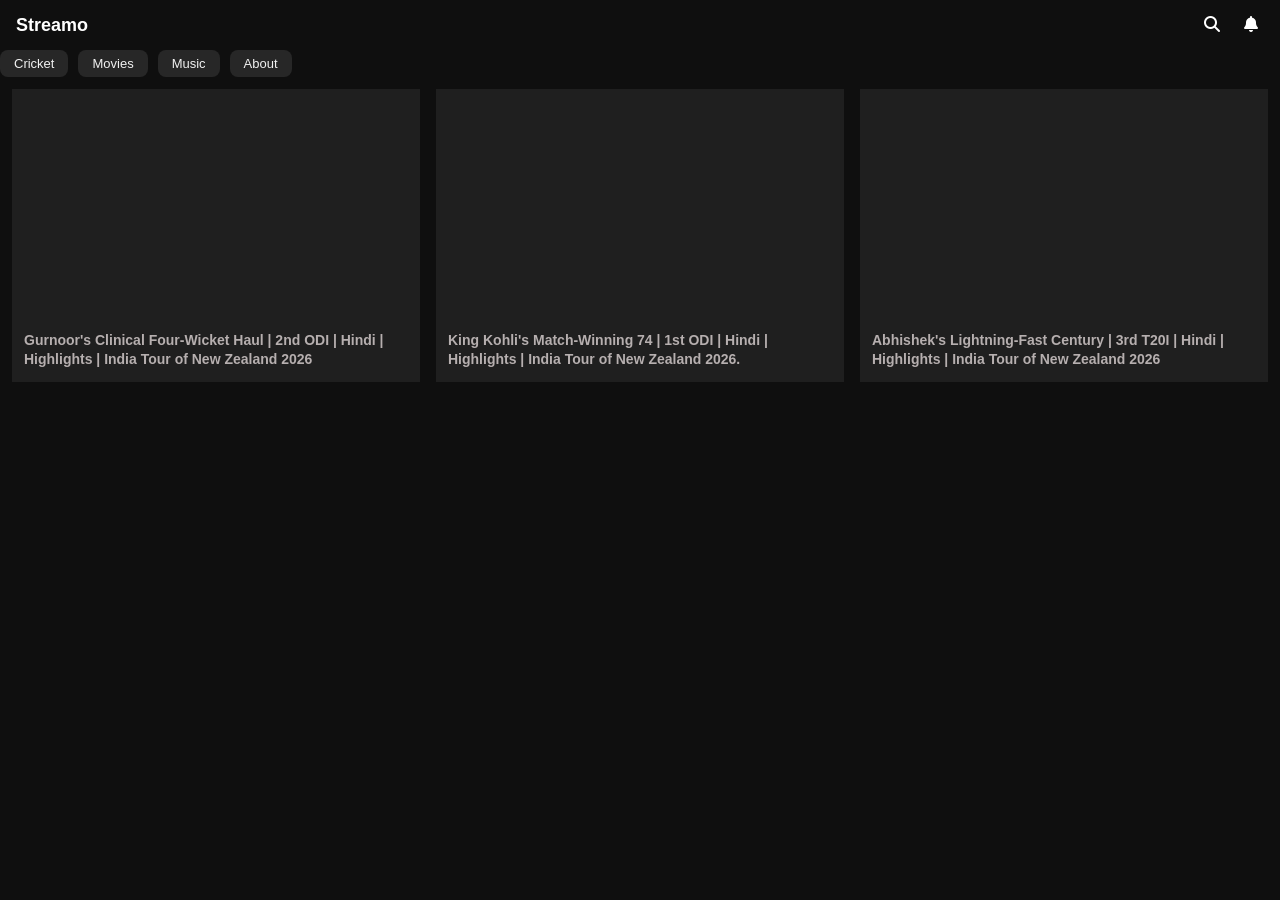
<file: index.html>
<!DOCTYPE html>
<html lang="en">

<head>
    <meta charset="UTF-8">
    <meta name="viewport" content="width=device-width, initial-scale=1.0">
    <title>Videoz - youtube clon for just practice </title>
    <link rel="stylesheet" href="style.css">
    <link rel="stylesheet" href="https://cdnjs.cloudflare.com/ajax/libs/font-awesome/6.4.0/css/all.min.css">
</head>

<body>

    <!--Top-Bar-->
    <div class="top-bar">
        <div class="logo">Streamo</div>
        <div class="search-icon">
            <button><i class="fa-solid fa-magnifying-glass"></i></button>

            <div class="bell-icon">
            <button><i class="fa-solid fa-bell"></i></button>
        </div>
        </div>
  
    </div>

    <!--Nav-Bar-->
    <div class="naVBar">
        <ul>
            <li><a href="index.html" style="text-decoration: none; color: inherit;">Cricket</a></li>
            <li><a href="movies.html" style="text-decoration: none; color: inherit;">Movies</a></li>
            <li><a href="music.html" style="text-decoration: none; color: inherit;">Music</a></li>
            <li><a href="about.html" style="text-decoration: none; color: inherit;">About</a></li>
        </ul>
    </div>


    <!--Main-Section-->
    <main class="main-section">
        <div class="video-card">
            <iframe src="https://www.youtube.com/embed/_MpTRnG-0DM?si=MXz8E1nkbcRrGd09&amp;start=7" title="YouTube video player" frameborder="0" allow="accelerometer; autoplay; clipboard-write; encrypted-media; gyroscope; picture-in-picture; web-share" referrerpolicy="strict-origin-when-cross-origin" allowfullscreen></iframe>
            <h4 class="video-title">Gurnoor's Clinical Four-Wicket Haul | 2nd ODI | Hindi | Highlights | India Tour of New Zealand 2026</h4>
          </div>

          <div  class="video-card">
            <iframe  src="https://www.youtube.com/embed/lP-ZctfzFe4?si=WE4D8C4TVoX5SG-3&amp;start=7" title="YouTube video player" frameborder="0" allow="accelerometer; autoplay; clipboard-write; encrypted-media; gyroscope; picture-in-picture; web-share" referrerpolicy="strict-origin-when-cross-origin" allowfullscreen></iframe>
           <h4 class="video-title">King Kohli's Match-Winning 74 | 1st ODI | Hindi | Highlights | India Tour of New Zealand 2026.</h4>
          </div>

          <div class="video-card">
            <iframe  src="https://www.youtube.com/embed/QZ9yA5lxS1g?si=xqJbxRa_CPi83pFX&amp;start=7" title="YouTube video player" frameborder="0" allow="accelerometer; autoplay; clipboard-write; encrypted-media; gyroscope; picture-in-picture; web-share" referrerpolicy="strict-origin-when-cross-origin" allowfullscreen></iframe>
            <h4 class="video-title">Abhishek's Lightning-Fast Century | 3rd T20I | Hindi | Highlights | India Tour of New Zealand 2026</h4>

          </div>
    </main>

</body>

</html>
</file>
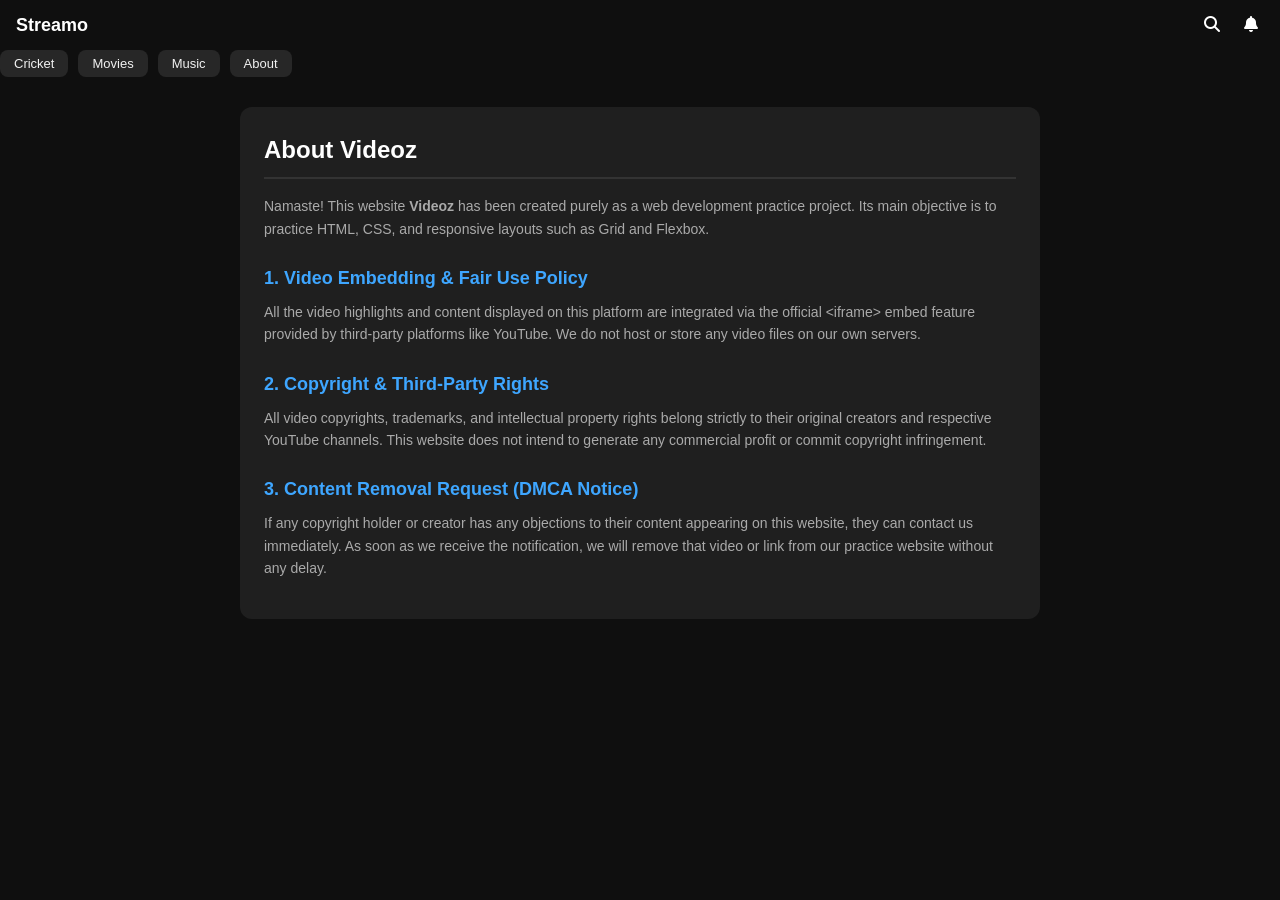
<file: about.html>
<!DOCTYPE html>
<html lang="en">
<head>
    <meta charset="UTF-8">
    <meta name="viewport" content="width=device-width, initial-scale=1.0">
    <title>About</title>
     <link rel="stylesheet" href="style.css">
    <link rel="stylesheet" href="https://cdnjs.cloudflare.com/ajax/libs/font-awesome/6.4.0/css/all.min.css">
</head>
<body>
     <!--Top-Bar-->
    <div class="top-bar">
        <div class="logo">Streamo</div>
        <div class="search-icon">
            <button><i class="fa-solid fa-magnifying-glass"></i></button>

            <div class="bell-icon">
            <button><i class="fa-solid fa-bell"></i></button>
        </div>
        </div>
  
    </div>

    <!--Nav-Bar-->
    <div class="naVBar">
        <ul>
            <li><a href="index.html" style="text-decoration: none; color: inherit;">Cricket</a></li>
            <li><a href="movies.html" style="text-decoration: none; color: inherit;">Movies</a></li>
            <li><a href="music.html" style="text-decoration: none; color: inherit;">Music</a></li>
            <li><a href="about.html" style="text-decoration: none; color: inherit;">About</a></li>
        </ul>
    </div>

    <!--About-->
    <main style="max-width: 800px; margin: 30px auto; padding: 24px; background-color: #1f1f1f; border-radius: 12px; color: #f1f1f1; line-height: 1.6; font-family: Arial, sans-serif;">
    <h2 style="font-size: 24px; margin-bottom: 16px; color: #ffffff; border-bottom: 2px solid #333; padding-bottom: 8px;">About Videoz</h2>
    
    <p style="font-size: 14px; color: #aaa; margin-bottom: 16px;">
        Namaste! This website <strong>Videoz</strong> has been created purely as a web development practice project. Its main objective is to practice HTML, CSS, and responsive layouts such as Grid and Flexbox.
    </p>

    <h3 style="font-size: 18px; margin-top: 24px; margin-bottom: 8px; color: #3ea6ff;">1. Video Embedding & Fair Use Policy</h3>
    <p style="font-size: 14px; color: #aaa; margin-bottom: 16px;">
        All the video highlights and content displayed on this platform are integrated via the official <code>&lt;iframe&gt;</code> embed feature provided by third-party platforms like YouTube. We do not host or store any video files on our own servers.
    </p>

    <h3 style="font-size: 18px; margin-top: 24px; margin-bottom: 8px; color: #3ea6ff;">2. Copyright & Third-Party Rights</h3>
    <p style="font-size: 14px; color: #aaa; margin-bottom: 16px;">
        All video copyrights, trademarks, and intellectual property rights belong strictly to their original creators and respective YouTube channels. This website does not intend to generate any commercial profit or commit copyright infringement.
    </p>

    <h3 style="font-size: 18px; margin-top: 24px; margin-bottom: 8px; color: #3ea6ff;">3. Content Removal Request (DMCA Notice)</h3>
    <p style="font-size: 14px; color: #aaa; margin-bottom: 16px;">
        If any copyright holder or creator has any objections to their content appearing on this website, they can contact us immediately. As soon as we receive the notification, we will remove that video or link from our practice website without any delay.
    </p>
</main>

  



   

</body>

</html>
    
</body>
</html>
</file>
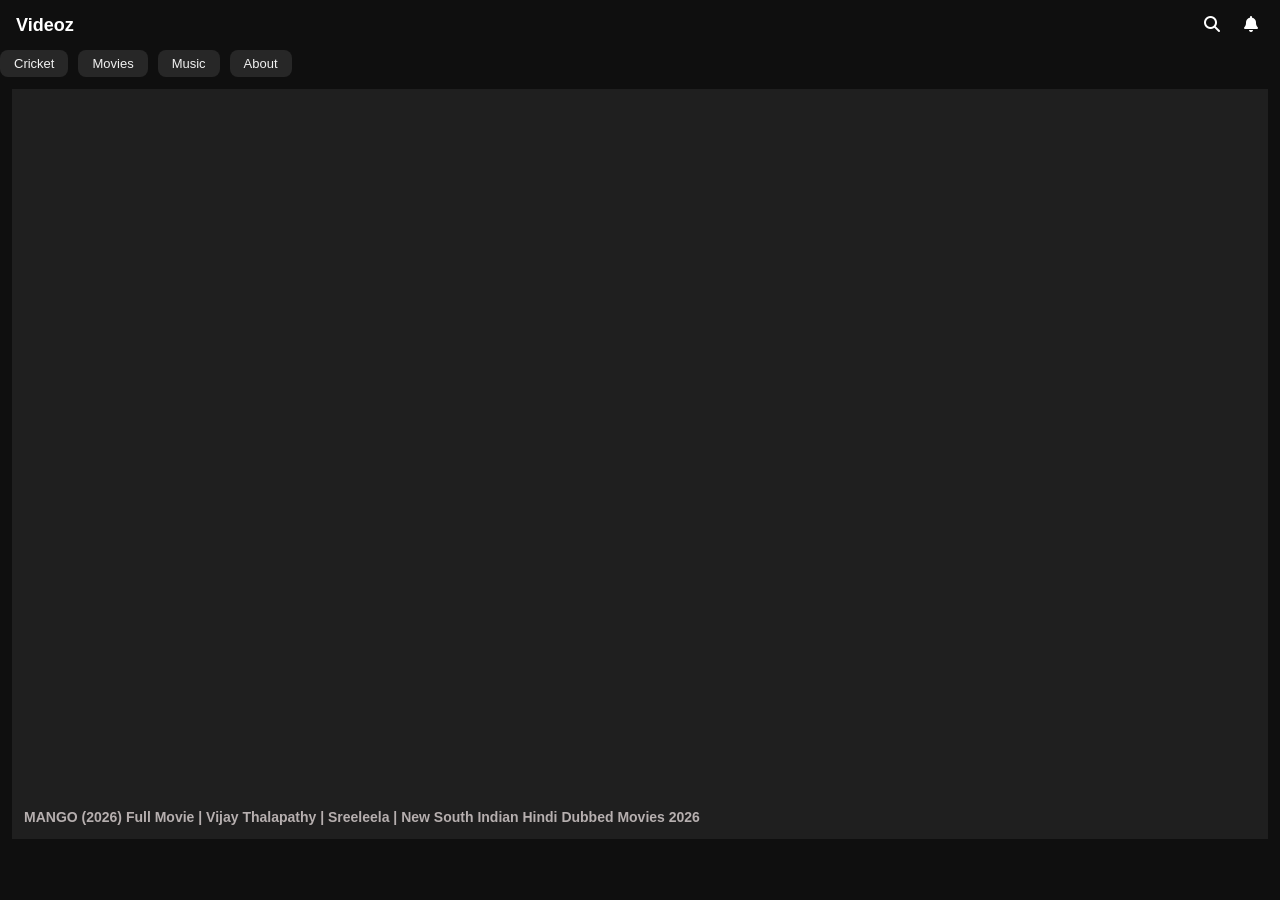
<file: movies.html>
<!DOCTYPE html>
<html lang="en">
<head>
    <meta charset="UTF-8">
    <meta name="viewport" content="width=device-width, initial-scale=1.0">
    <title>Movies</title>
    <link rel="stylesheet" href="style.css">
     <link rel="stylesheet" href="https://cdnjs.cloudflare.com/ajax/libs/font-awesome/6.4.0/css/all.min.css">
</head>
<body>

     <!--Top-Bar-->
    <div class="top-bar">
        <div class="logo">Videoz</div>
        <div class="search-icon">
            <button><i class="fa-solid fa-magnifying-glass"></i></button>

            <div class="bell-icon">
            <button><i class="fa-solid fa-bell"></i></button>
        </div>
        </div>
  
    </div>

    <!--Nav-Bar-->
    <div class="naVBar">
        <ul>
            <li><a href="index.html" style="text-decoration: none; color: inherit;">Cricket</a></li>
            <li><a href="movies.html" style="text-decoration: none; color: inherit;">Movies</a></li>
             <li><a href="music.html" style="text-decoration: none; color: inherit;">Music</a></li>
            <li><a href="about.html" style="text-decoration: none; color: inherit;">About</a></li>
        </ul>
    </div>

    <!--Movie-->
   <main class="main-section">
     <div class="video-card">
        <iframe src="https://www.youtube.com/embed/QyPWjqIm1nA?si=M3IICr-oSh6rigry&amp;start=7" title="YouTube video player" frameborder="0" allow="accelerometer; autoplay; clipboard-write; encrypted-media; gyroscope; picture-in-picture; web-share" referrerpolicy="strict-origin-when-cross-origin" allowfullscreen></iframe>
        <h4 class="video-title">MANGO (2026) Full Movie | Vijay Thalapathy | Sreeleela | New South Indian Hindi Dubbed Movies 2026</h4>
    </div>
   </main>
    
</body>
</html>
</file>
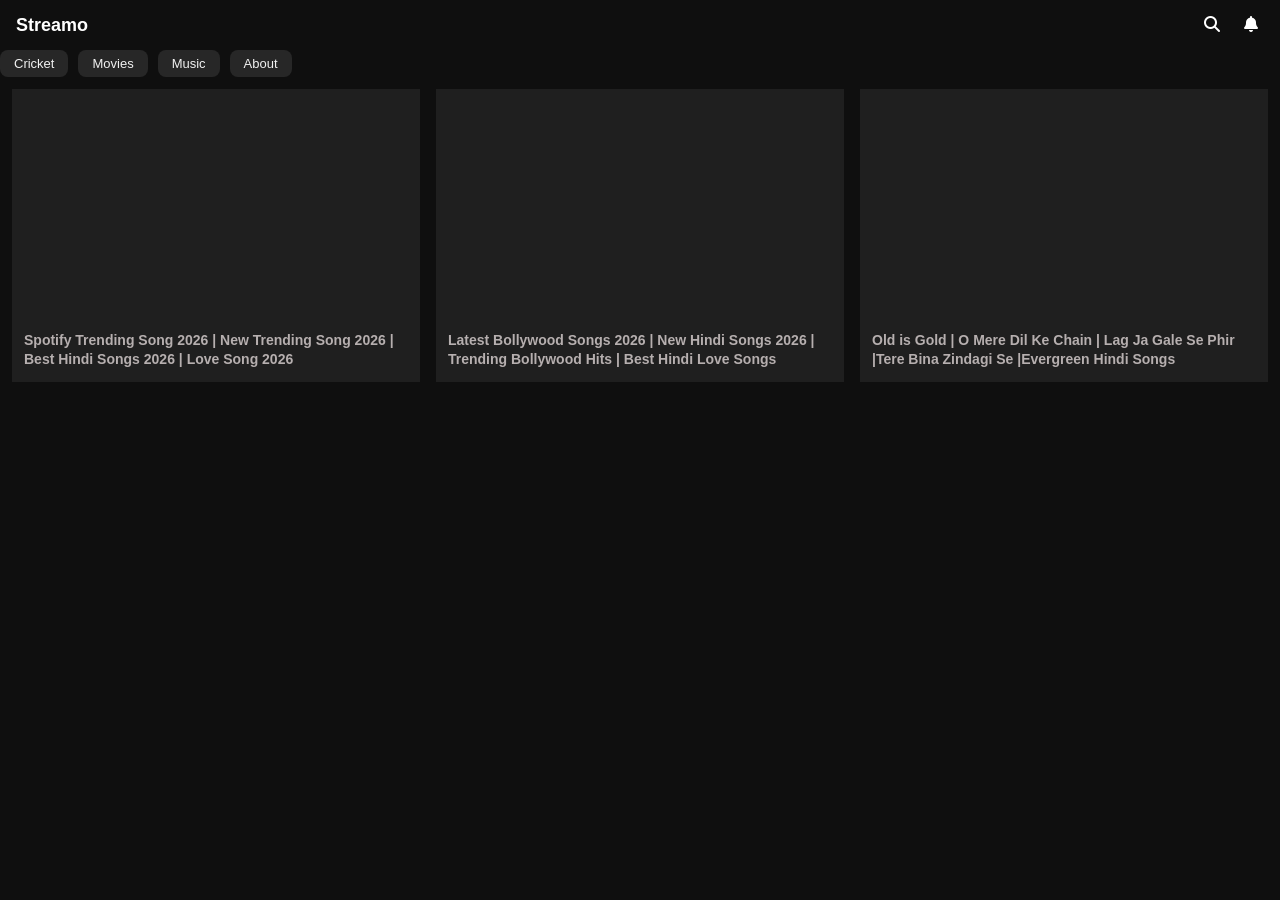
<file: music.html>
<!DOCTYPE html>
<html lang="en">
<head>
    <meta charset="UTF-8">
    <meta name="viewport" content="width=device-width, initial-scale=1.0">
    <title>Music</title>
    <link rel="stylesheet" href="style.css">
    <link rel="stylesheet" href="https://cdnjs.cloudflare.com/ajax/libs/font-awesome/6.4.0/css/all.min.css">
</head>
<body>
     <!--Top-Bar-->
    <div class="top-bar">
        <div class="logo">Streamo</div>
        <div class="search-icon">
            <button><i class="fa-solid fa-magnifying-glass"></i></button>

            <div class="bell-icon">
            <button><i class="fa-solid fa-bell"></i></button>
        </div>
        </div>
  
    </div>

    <!--Nav-Bar-->
    <div class="naVBar">
        <ul>
            <li><a href="index.html" style="text-decoration: none; color: inherit;">Cricket</a></li>
            <li><a href="movies.html" style="text-decoration: none; color: inherit;">Movies</a></li>
            <li><a href="music.html" style="text-decoration: none; color: inherit;">Music</a></li>
            <li><a href="about.html" style="text-decoration: none; color: inherit;">About</a></li>
        </ul>
    </div>

    <!--Music-->
     
    
    <main class="main-section">
        <div class="video-card">
        <iframe  src="https://www.youtube.com/embed/NqvYuRXb_Fo?si=WtkzBn0yw0O9LStx&amp;start=7" title="YouTube video player" frameborder="0" allow="accelerometer; autoplay; clipboard-write; encrypted-media; gyroscope; picture-in-picture; web-share" referrerpolicy="strict-origin-when-cross-origin" allowfullscreen></iframe>
        <h4 class="video-title">Spotify Trending Song 2026 | New Trending Song 2026 | Best Hindi Songs 2026 | Love Song 2026</h4>
    </div>

    <div class="video-card">
        <iframe src="https://www.youtube.com/embed/R02dLj0xW4M?si=RbqhNtGrFl3MBkPq&amp;start=7" title="YouTube video player" frameborder="0" allow="accelerometer; autoplay; clipboard-write; encrypted-media; gyroscope; picture-in-picture; web-share" referrerpolicy="strict-origin-when-cross-origin" allowfullscreen></iframe>
        <h4 class="video-title">Latest Bollywood Songs 2026 | New Hindi Songs 2026 | Trending Bollywood Hits | Best Hindi Love Songs</h4>
    </div>

   <div class="video-card">
        <iframe src="https://www.youtube.com/embed/sCIiVN0zIGE?si=YoZjSYVAucrVD1sA" title="YouTube video player" frameborder="0" allow="accelerometer; autoplay; clipboard-write; encrypted-media; gyroscope; picture-in-picture; web-share" referrerpolicy="strict-origin-when-cross-origin" allowfullscreen></iframe>
        <h4 class="video-title">Old is Gold | O Mere Dil Ke Chain | Lag Ja Gale Se Phir |Tere Bina Zindagi Se |Evergreen Hindi Songs</h4>
    </div>
            
        </div>
    </main>

    
</body>
</html>
</file>
<file: style.css>
*{
    margin: 0;
    padding: 0;
    box-sizing: border-box;
    font-family: Arial, Helvetica, sans-serif;
}

html::-webkit-scrollbar{
    width: 0px;
    background: transparent;

}

html{
    scrollbar-width: none;
}

body{
    background-color: #0f0f0f;
    color: #ffffff;
}

.top-bar{
    display: flex;
    justify-content: space-between;
    align-items: center;
    padding: 10px 16px;
    background-color: #0f0f0f;
    width: 100%;
}

.search-icon{
    display: flex;
    align-items: center;
    gap: 12px;
}

.logo{
    font-size: 18px;
    font-weight: bold;
    color: #ffffff;
    white-space: nowrap;
}

.top-bar button{
    background: transparent;
    border: none;
    color: #ffffff;
    font-size: 16px;
    cursor: pointer;
    padding: 6px;
}

.top-bar button:hover{
    color: #aaaaaa;
}

.navBar{
    display: flex;
    overflow-x: auto;
    padding: 8px 16px;
    background-color: #0f0f0f;
    border-bottom: 1px solid #222222;
    width: 100%;
}

.naVBar ul{
    display: flex;
    list-style: none;
    gap: 10px;
}

.naVBar li{
    background-color: #272727;
    color: #f1f1f1;
    padding: 6px 14px;
    border-radius: 8px;
    font-size: 13px;
    font-weight: 500;
    cursor: pointer;
    white-space: nowrap;
}

.main-section{
    display: grid;
    grid-template-columns: repeat(auto-fit, minmax(280px, 1fr));
    gap: 20px;
    padding: 24px;
    max-width: 1400px;
    margin: 0 auto;
    
}

.video-card{
    background-color: #1f1f1f;
    border-radius: 16px;
    overflow: hidden;
    display: flex;
    flex-direction: column;
    transition: transform 0.2s ease;

}

.video-card:hover{
    transform: scale(1.01);

}

.video-card iframe{
    width: 100%;
    aspect-ratio: 16 /9; ;
    border: none;
}

.video-title {
    font-size: 14px;
    font-weight: 600;
    color: #b6afaf;
    padding: 12px;
    line-height: 1.4;
}

/* Mobile responsive */
.main-section{
    padding: 12px;
    gap: 16px;
}

.video-card{
    border-radius: 0px;
}
</file>
